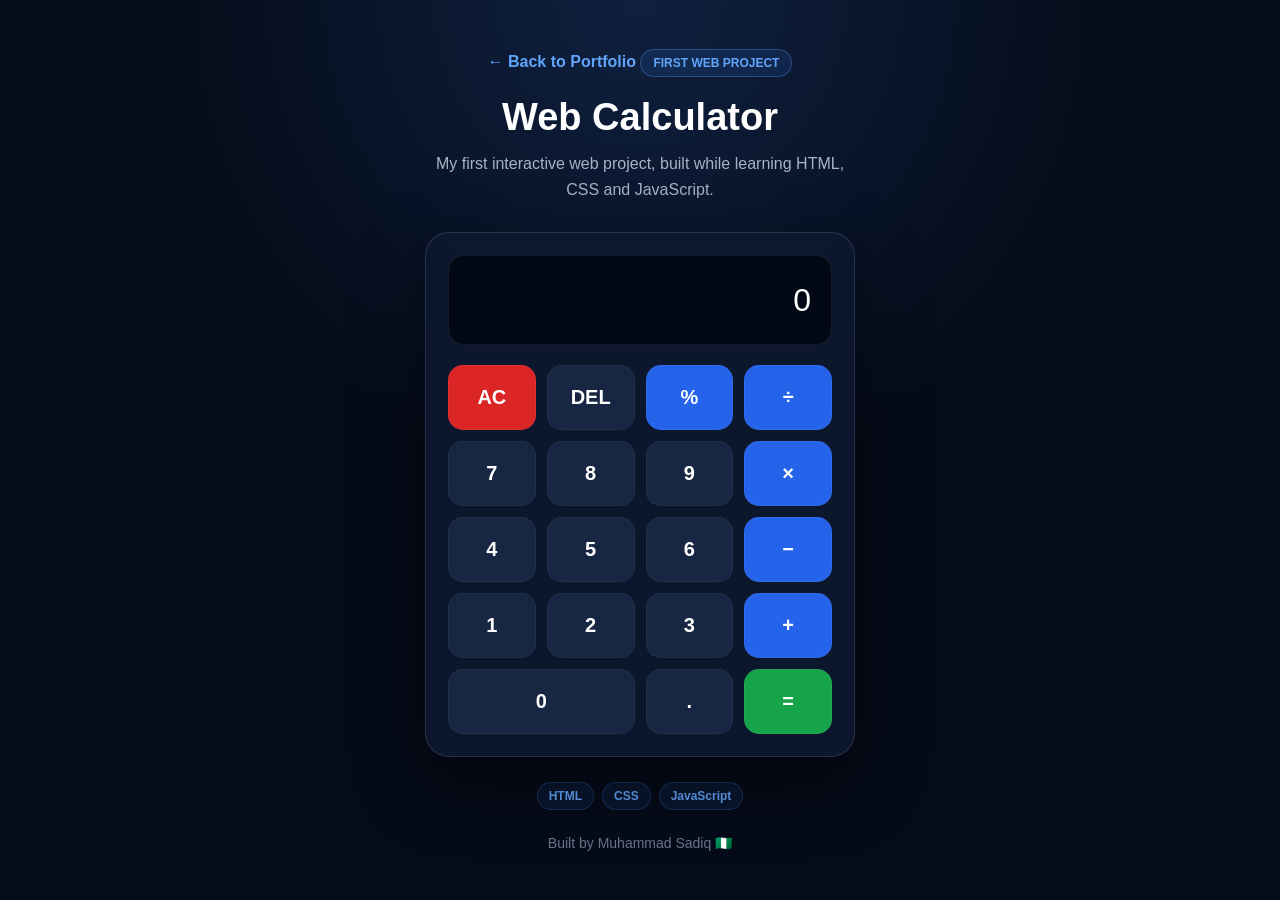
<file: Projects/calculator.html>
<!DOCTYPE html>
<html lang="en">

<head>

    <meta charset="UTF-8">

    <meta
        name="viewport"
        content="width=device-width, initial-scale=1.0">

    <meta
        name="description"
        content="Muhammad Sadiq's interactive web calculator built with HTML, CSS and JavaScript.">

    <title>Web Calculator | Muhammad Sadiq</title>


    <style>

        /* =========================
           RESET
        ========================= */

        * {
            margin: 0;
            padding: 0;
            box-sizing: border-box;
        }


        /* =========================
           BODY
        ========================= */

        body {

            font-family: Arial, sans-serif;

            min-height: 100vh;

            background:
                radial-gradient(
                    circle at top,
                    rgba(59, 130, 246, 0.18),
                    transparent 45%
                ),
                #050b18;

            color: white;

            display: flex;

            justify-content: center;

            align-items: center;

            padding: 30px 20px;

        }


        /* =========================
           CONTAINER
        ========================= */

        .container {

            width: 100%;

            max-width: 430px;

            text-align: center;

        }


        /* =========================
           BACK BUTTON
        ========================= */

        .back {

            display: inline-block;

            margin-bottom: 25px;

            color: #60a5fa;

            text-decoration: none;

            font-weight: bold;

            transition: 0.3s;

        }


        .back:hover {

            color: white;

            transform: translateX(-4px);

        }


        /* =========================
           TITLE
        ========================= */

        .badge {

            display: inline-block;

            padding: 6px 12px;

            border-radius: 20px;

            background: rgba(59, 130, 246, 0.12);

            border: 1px solid rgba(96, 165, 250, 0.3);

            color: #60a5fa;

            font-size: 12px;

            font-weight: bold;

            margin-bottom: 15px;

        }


        h1 {

            font-size: 38px;

            margin-bottom: 12px;

        }


        .description {

            color: #a8b2c3;

            line-height: 1.6;

            margin-bottom: 30px;

        }


        /* =========================
           CALCULATOR
        ========================= */

        .calculator {

            background: rgba(13, 25, 48, 0.95);

            border: 1px solid rgba(255,255,255,0.12);

            border-radius: 24px;

            padding: 22px;

            box-shadow:
                0 25px 70px rgba(0,0,0,0.45);

            backdrop-filter: blur(15px);

        }


        /* =========================
           DISPLAY
        ========================= */

        #display {

            width: 100%;

            height: 90px;

            margin-bottom: 20px;

            padding: 15px 20px;

            border: 1px solid rgba(255,255,255,0.08);

            border-radius: 16px;

            background: #030817;

            color: white;

            font-size: 32px;

            text-align: right;

            outline: none;

        }


        /* =========================
           BUTTON GRID
        ========================= */

        .buttons {

            display: grid;

            grid-template-columns:
                repeat(4, 1fr);

            gap: 11px;

        }


        /* =========================
           BUTTONS
        ========================= */

        .buttons button {

            height: 65px;

            border: 1px solid rgba(255,255,255,0.05);

            border-radius: 15px;

            background: #172642;

            color: white;

            font-size: 20px;

            font-weight: bold;

            cursor: pointer;

            transition:
                transform 0.15s ease,
                background 0.15s ease,
                box-shadow 0.15s ease;

        }


        .buttons button:hover {

            background: #22385c;

            transform: translateY(-3px);

            box-shadow:
                0 8px 20px rgba(0,0,0,0.25);

        }


        .buttons button:active {

            transform: scale(0.94);

        }


        /* =========================
           SPECIAL BUTTONS
        ========================= */

        .operator {

            background: #2563eb !important;

        }


        .operator:hover {

            background: #3b82f6 !important;

        }


        .clear {

            background: #dc2626 !important;

        }


        .clear:hover {

            background: #ef4444 !important;

        }


        .equals {

            background: #16a34a !important;

        }


        .equals:hover {

            background: #22c55e !important;

        }


        .zero {

            grid-column: span 2;

        }


        /* =========================
           TECHNOLOGIES
        ========================= */

        .technologies {

            display: flex;

            justify-content: center;

            flex-wrap: wrap;

            gap: 8px;

            margin-top: 25px;

        }


        .technologies span {

            padding: 6px 11px;

            border-radius: 20px;

            background: rgba(59,130,246,0.1);

            border: 1px solid rgba(59,130,246,0.25);

            color: #60a5fa;

            font-size: 12px;

            font-weight: bold;

        }


        /* =========================
           FOOTER
        ========================= */

        .footer {

            margin-top: 25px;

            color: #69758a;

            font-size: 14px;

        }


        /* =========================
           MOBILE
        ========================= */

        @media (max-width: 500px) {

            body {

                padding: 20px 12px;

            }


            h1 {

                font-size: 32px;

            }


            .calculator {

                padding: 16px;

            }


            .buttons {

                gap: 8px;

            }


            .buttons button {

                height: 60px;

                border-radius: 13px;

            }


            #display {

                height: 80px;

                font-size: 28px;

            }

        }

    </style>

</head>


<body>


    <div class="container">


        <!-- BACK -->

        <a
            href="../index.html"
            class="back">

            ← Back to Portfolio

        </a>


        <!-- TITLE -->

        <span class="badge">

            FIRST WEB PROJECT

        </span>


        <h1>
            Web Calculator
        </h1>


        <p class="description">

            My first interactive web project,
            built while learning HTML, CSS and
            JavaScript.

        </p>


        <!-- CALCULATOR -->

        <div class="calculator">


            <input
                type="text"
                id="display"
                value="0"
                readonly>


            <div class="buttons">


                <!-- ROW 1 -->

                <button
                    class="clear"
                    onclick="clearDisplay()">

                    AC

                </button>


                <button
                    onclick="deleteNumber()">

                    DEL

                </button>


                <button
                    class="operator"
                    onclick="addOperator('%')">

                    %

                </button>


                <button
                    class="operator"
                    onclick="addOperator('/')">

                    ÷

                </button>


                <!-- ROW 2 -->

                <button
                    onclick="addNumber('7')">

                    7

                </button>


                <button
                    onclick="addNumber('8')">

                    8

                </button>


                <button
                    onclick="addNumber('9')">

                    9

                </button>


                <button
                    class="operator"
                    onclick="addOperator('*')">

                    ×

                </button>


                <!-- ROW 3 -->

                <button
                    onclick="addNumber('4')">

                    4

                </button>


                <button
                    onclick="addNumber('5')">

                    5

                </button>


                <button
                    onclick="addNumber('6')">

                    6

                </button>


                <button
                    class="operator"
                    onclick="addOperator('-')">

                    −

                </button>


                <!-- ROW 4 -->

                <button
                    onclick="addNumber('1')">

                    1

                </button>


                <button
                    onclick="addNumber('2')">

                    2

                </button>


                <button
                    onclick="addNumber('3')">

                    3

                </button>


                <button
                    class="operator"
                    onclick="addOperator('+')">

                    +

                </button>


                <!-- ROW 5 -->

                <button
                    class="zero"
                    onclick="addNumber('0')">

                    0

                </button>


                <button
                    onclick="addNumber('.')">

                    .

                </button>


                <button
                    class="equals"
                    onclick="calculate()">

                    =

                </button>


            </div>

        </div>


        <!-- TECHNOLOGIES -->

        <div class="technologies">

            <span>HTML</span>

            <span>CSS</span>

            <span>JavaScript</span>

        </div>


        <p class="footer">

            Built by Muhammad Sadiq 🇳🇬

        </p>


    </div>


    <script>


        // =========================
        // DISPLAY
        // =========================

        const display =
            document.getElementById("display");


        // =========================
        // ADD NUMBER
        // =========================

        function addNumber(number) {

            if (
                display.value === "0" ||
                display.value === "Error"
            ) {

                display.value = number;

            } else {

                display.value += number;

            }

        }


        // =========================
        // ADD OPERATOR
        // =========================

        function addOperator(operator) {

            if (
                display.value === "Error"
            ) {

                display.value = "0";

            }


            const lastCharacter =
                display.value.slice(-1);


            const operators =
                ["+", "-", "*", "/", "%"];


            if (
                operators.includes(lastCharacter)
            ) {

                display.value =
                    display.value.slice(0, -1)
                    + operator;

            } else {

                display.value += operator;

            }

        }


        // =========================
        // CLEAR
        // =========================

        function clearDisplay() {

            display.value = "0";

        }


        // =========================
        // DELETE
        // =========================

        function deleteNumber() {

            if (
                display.value.length <= 1 ||
                display.value === "Error"
            ) {

                display.value = "0";

            } else {

                display.value =
                    display.value.slice(0, -1);

            }

        }


        // =========================
        // CALCULATE
        // =========================

        function calculate() {

            try {

                const expression =
                    display.value;


                // Split the expression into numbers and operators
                // e.g. "12+7*3" becomes ["12", "+", "7", "*", "3"]

                const tokens =
                    expression.match(
                        /(\d+\.?\d*|[+\-*/%])/g
                    );


                if (!tokens) {

                    display.value = "Error";
                    return;

                }


                // First pass: handle % , * and / (higher priority)

                let stack = [
                    parseFloat(tokens[0])
                ];


                for (
                    let i = 1;
                    i < tokens.length;
                    i += 2
                ) {

                    const operator = tokens[i];
                    const next =
                        parseFloat(tokens[i + 1]);


                    if (next === undefined || isNaN(next)) {
                        throw new Error("Incomplete expression");
                    }


                    if (operator === "*") {

                        stack.push(
                            stack.pop() * next
                        );

                    } else if (operator === "/") {

                        stack.push(
                            stack.pop() / next
                        );

                    } else if (operator === "%") {

                        stack.push(
                            stack.pop() % next
                        );

                    } else {

                        // + or - : save for second pass
                        stack.push(operator, next);

                    }

                }


                // Second pass: handle + and - (lower priority)

                let result = stack[0];

                for (
                    let i = 1;
                    i < stack.length;
                    i += 2
                ) {

                    const operator = stack[i];
                    const next = stack[i + 1];


                    if (operator === "+") {

                        result += next;

                    } else if (operator === "-") {

                        result -= next;

                    }

                }


                if (
                    !Number.isFinite(result)
                ) {

                    display.value = "Error";

                } else {

                    display.value = result;

                }

            } catch {

                display.value = "Error";

            }

        }


        // =========================
        // KEYBOARD SUPPORT
        // =========================

        document.addEventListener(
            "keydown",
            (event) => {

                const key = event.key;


                if (
                    !isNaN(key) ||
                    key === "."
                ) {

                    addNumber(key);

                }


                else if (
                    ["+", "-", "*", "/", "%"]
                    .includes(key)
                ) {

                    addOperator(key);

                }


                else if (
                    key === "Enter" ||
                    key === "="
                ) {

                    calculate();

                }


                else if (
                    key === "Backspace"
                ) {

                    deleteNumber();

                }


                else if (
                    key === "Escape"
                ) {

                    clearDisplay();

                }

            }
        );

    </script>


</body>

</html>
</file>
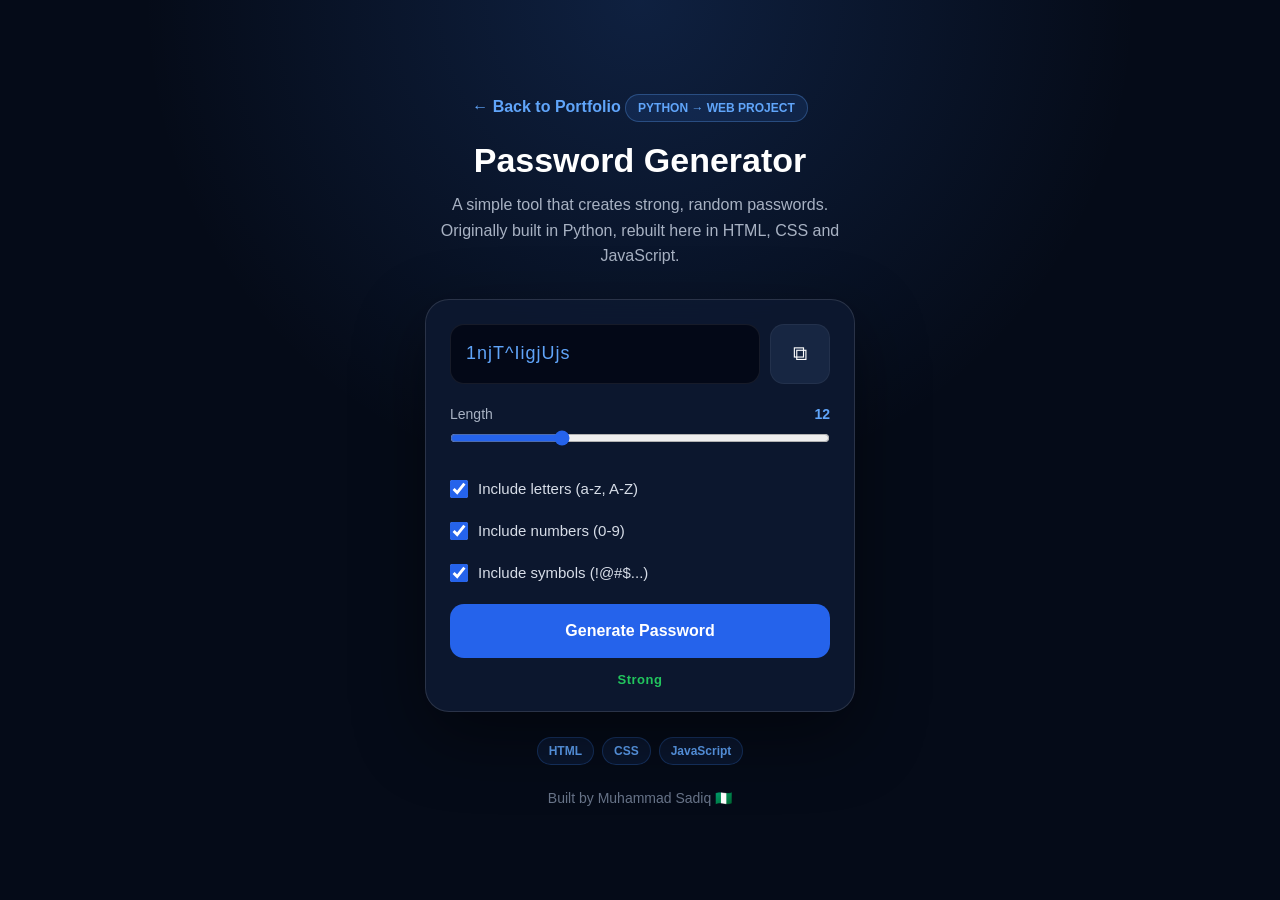
<file: Projects/password-generator.html>
<!DOCTYPE html>
<html lang="en">

<head>

    <meta charset="UTF-8">

    <meta
        name="viewport"
        content="width=device-width, initial-scale=1.0">

    <meta
        name="description"
        content="Muhammad Sadiq's interactive password generator built with HTML, CSS and JavaScript.">

    <title>Password Generator | Muhammad Sadiq</title>


    <style>

        /* =========================
           RESET
        ========================= */

        * {
            margin: 0;
            padding: 0;
            box-sizing: border-box;
        }


        /* =========================
           BODY
        ========================= */

        body {

            font-family: Arial, sans-serif;

            min-height: 100vh;

            background:
                radial-gradient(
                    circle at top,
                    rgba(59, 130, 246, 0.18),
                    transparent 45%
                ),
                #050b18;

            color: white;

            display: flex;

            justify-content: center;

            align-items: center;

            padding: 30px 20px;

        }


        /* =========================
           CONTAINER
        ========================= */

        .container {

            width: 100%;

            max-width: 430px;

            text-align: center;

        }


        /* =========================
           BACK BUTTON
        ========================= */

        .back {

            display: inline-block;

            margin-bottom: 25px;

            color: #60a5fa;

            text-decoration: none;

            font-weight: bold;

            transition: 0.3s;

        }


        .back:hover {

            color: white;

            transform: translateX(-4px);

        }


        /* =========================
           TITLE
        ========================= */

        .badge {

            display: inline-block;

            padding: 6px 12px;

            border-radius: 20px;

            background: rgba(59, 130, 246, 0.12);

            border: 1px solid rgba(96, 165, 250, 0.3);

            color: #60a5fa;

            font-size: 12px;

            font-weight: bold;

            margin-bottom: 15px;

        }


        h1 {

            font-size: 34px;

            margin-bottom: 12px;

        }


        .description {

            color: #a8b2c3;

            line-height: 1.6;

            margin-bottom: 30px;

        }


        /* =========================
           CARD
        ========================= */

        .card {

            background: rgba(13, 25, 48, 0.95);

            border: 1px solid rgba(255,255,255,0.12);

            border-radius: 24px;

            padding: 24px;

            box-shadow:
                0 25px 70px rgba(0,0,0,0.45);

            backdrop-filter: blur(15px);

            text-align: left;

        }


        /* =========================
           OUTPUT DISPLAY
        ========================= */

        .output-row {

            display: flex;

            gap: 10px;

            margin-bottom: 22px;

        }


        #output {

            flex: 1;

            height: 60px;

            padding: 0 15px;

            border: 1px solid rgba(255,255,255,0.08);

            border-radius: 14px;

            background: #030817;

            color: #60a5fa;

            font-size: 18px;

            letter-spacing: 1px;

            outline: none;

        }


        #copy-btn {

            width: 60px;

            border: 1px solid rgba(255,255,255,0.05);

            border-radius: 14px;

            background: #172642;

            color: white;

            font-size: 20px;

            cursor: pointer;

            transition: background 0.15s ease, transform 0.15s ease;

        }


        #copy-btn:hover {

            background: #22385c;

        }


        #copy-btn:active {

            transform: scale(0.94);

        }


        /* =========================
           CONTROLS
        ========================= */

        .field {

            margin-bottom: 18px;

        }


        .field-label {

            display: flex;

            justify-content: space-between;

            font-size: 14px;

            color: #a8b2c3;

            margin-bottom: 8px;

        }


        #length-value {

            color: #60a5fa;

            font-weight: bold;

        }


        input[type="range"] {

            width: 100%;

            accent-color: #2563eb;

        }


        .checkbox-row {

            display: flex;

            align-items: center;

            gap: 10px;

            padding: 12px 0;

            font-size: 15px;

            color: #d7dde8;

            cursor: pointer;

        }


        .checkbox-row input {

            width: 18px;

            height: 18px;

            accent-color: #2563eb;

        }


        /* =========================
           GENERATE BUTTON
        ========================= */

        #generate-btn {

            width: 100%;

            height: 54px;

            margin-top: 10px;

            border: none;

            border-radius: 14px;

            background: #2563eb;

            color: white;

            font-size: 16px;

            font-weight: bold;

            cursor: pointer;

            transition: background 0.15s ease, transform 0.15s ease;

        }


        #generate-btn:hover {

            background: #3b82f6;

        }


        #generate-btn:active {

            transform: scale(0.97);

        }


        /* =========================
           STRENGTH LABEL
        ========================= */

        #strength {

            margin-top: 14px;

            text-align: center;

            font-size: 13px;

            font-weight: bold;

            letter-spacing: 0.5px;

        }


        /* =========================
           TECHNOLOGIES
        ========================= */

        .technologies {

            display: flex;

            justify-content: center;

            flex-wrap: wrap;

            gap: 8px;

            margin-top: 25px;

        }


        .technologies span {

            padding: 6px 11px;

            border-radius: 20px;

            background: rgba(59,130,246,0.1);

            border: 1px solid rgba(59,130,246,0.25);

            color: #60a5fa;

            font-size: 12px;

            font-weight: bold;

        }


        /* =========================
           FOOTER
        ========================= */

        .footer {

            margin-top: 25px;

            color: #69758a;

            font-size: 14px;

        }

    </style>

</head>


<body>


    <div class="container">


        <!-- BACK -->

        <a
            href="../index.html"
            class="back">

            ← Back to Portfolio

        </a>


        <!-- TITLE -->

        <span class="badge">
            PYTHON → WEB PROJECT
        </span>


        <h1>
            Password Generator
        </h1>


        <p class="description">

            A simple tool that creates strong, random
            passwords. Originally built in Python, rebuilt
            here in HTML, CSS and JavaScript.

        </p>


        <!-- CARD -->

        <div class="card">


            <div class="output-row">

                <input
                    type="text"
                    id="output"
                    value="Click Generate"
                    readonly>


                <button
                    id="copy-btn"
                    title="Copy password">

                    ⧉

                </button>

            </div>


            <div class="field">

                <div class="field-label">

                    <span>Length</span>
                    <span id="length-value">12</span>

                </div>


                <input
                    type="range"
                    id="length"
                    min="4"
                    max="32"
                    value="12">

            </div>


            <label class="checkbox-row">

                <input
                    type="checkbox"
                    id="letters"
                    checked>

                Include letters (a-z, A-Z)

            </label>


            <label class="checkbox-row">

                <input
                    type="checkbox"
                    id="numbers"
                    checked>

                Include numbers (0-9)

            </label>


            <label class="checkbox-row">

                <input
                    type="checkbox"
                    id="symbols"
                    checked>

                Include symbols (!@#$...)

            </label>


            <button id="generate-btn">
                Generate Password
            </button>


            <p id="strength"></p>

        </div>


        <!-- TECHNOLOGIES -->

        <div class="technologies">

            <span>HTML</span>

            <span>CSS</span>

            <span>JavaScript</span>

        </div>


        <p class="footer">

            Built by Muhammad Sadiq 🇳🇬

        </p>


    </div>


    <script>


        // =========================
        // ELEMENTS
        // =========================

        const output = document.getElementById("output");
        const lengthSlider = document.getElementById("length");
        const lengthValue = document.getElementById("length-value");
        const lettersBox = document.getElementById("letters");
        const numbersBox = document.getElementById("numbers");
        const symbolsBox = document.getElementById("symbols");
        const generateBtn = document.getElementById("generate-btn");
        const copyBtn = document.getElementById("copy-btn");
        const strengthLabel = document.getElementById("strength");


        // =========================
        // UPDATE LENGTH LABEL
        // =========================

        lengthSlider.addEventListener("input", () => {

            lengthValue.textContent = lengthSlider.value;

        });


        // =========================
        // GENERATE PASSWORD
        // =========================

        function generatePassword() {

            const length = parseInt(lengthSlider.value);

            const useLetters = lettersBox.checked;
            const useNumbers = numbersBox.checked;
            const useSymbols = symbolsBox.checked;

            const letterChars =
                "abcdefghijklmnopqrstuvwxyzABCDEFGHIJKLMNOPQRSTUVWXYZ";

            const numberChars = "0123456789";

            const symbolChars = "!@#$%^&*()-_=+";


            let pool = "";

            if (useLetters) pool += letterChars;
            if (useNumbers) pool += numberChars;
            if (useSymbols) pool += symbolChars;


            if (pool === "") {

                output.value = "Pick at least one option";
                strengthLabel.textContent = "";
                return;

            }


            let password = "";

            // crypto.getRandomValues gives stronger randomness
            // than Math.random for things like passwords

            const randomValues = new Uint32Array(length);
            crypto.getRandomValues(randomValues);

            for (let i = 0; i < length; i++) {

                password += pool[randomValues[i] % pool.length];

            }


            output.value = password;

            updateStrength(length, useLetters, useNumbers, useSymbols);

        }


        // =========================
        // STRENGTH INDICATOR
        // =========================

        function updateStrength(length, letters, numbers, symbols) {

            const varietyCount =
                [letters, numbers, symbols].filter(Boolean).length;


            let score = 0;

            if (length >= 8) score++;
            if (length >= 12) score++;
            if (varietyCount >= 2) score++;
            if (varietyCount === 3) score++;


            if (score <= 1) {

                strengthLabel.textContent = "Weak";
                strengthLabel.style.color = "#ef4444";

            } else if (score <= 3) {

                strengthLabel.textContent = "Medium";
                strengthLabel.style.color = "#f59e0b";

            } else {

                strengthLabel.textContent = "Strong";
                strengthLabel.style.color = "#22c55e";

            }

        }


        // =========================
        // COPY TO CLIPBOARD
        // =========================

        copyBtn.addEventListener("click", () => {

            if (
                !output.value ||
                output.value === "Click Generate" ||
                output.value === "Pick at least one option"
            ) {

                return;

            }


            navigator.clipboard.writeText(output.value)
                .then(() => {

                    const original = copyBtn.textContent;
                    copyBtn.textContent = "✓";

                    setTimeout(() => {
                        copyBtn.textContent = original;
                    }, 1200);

                });

        });


        // =========================
        // EVENTS
        // =========================

        generateBtn.addEventListener("click", generatePassword);


        // Generate one automatically on page load

        generatePassword();


    </script>


</body>

</html>
</file>
